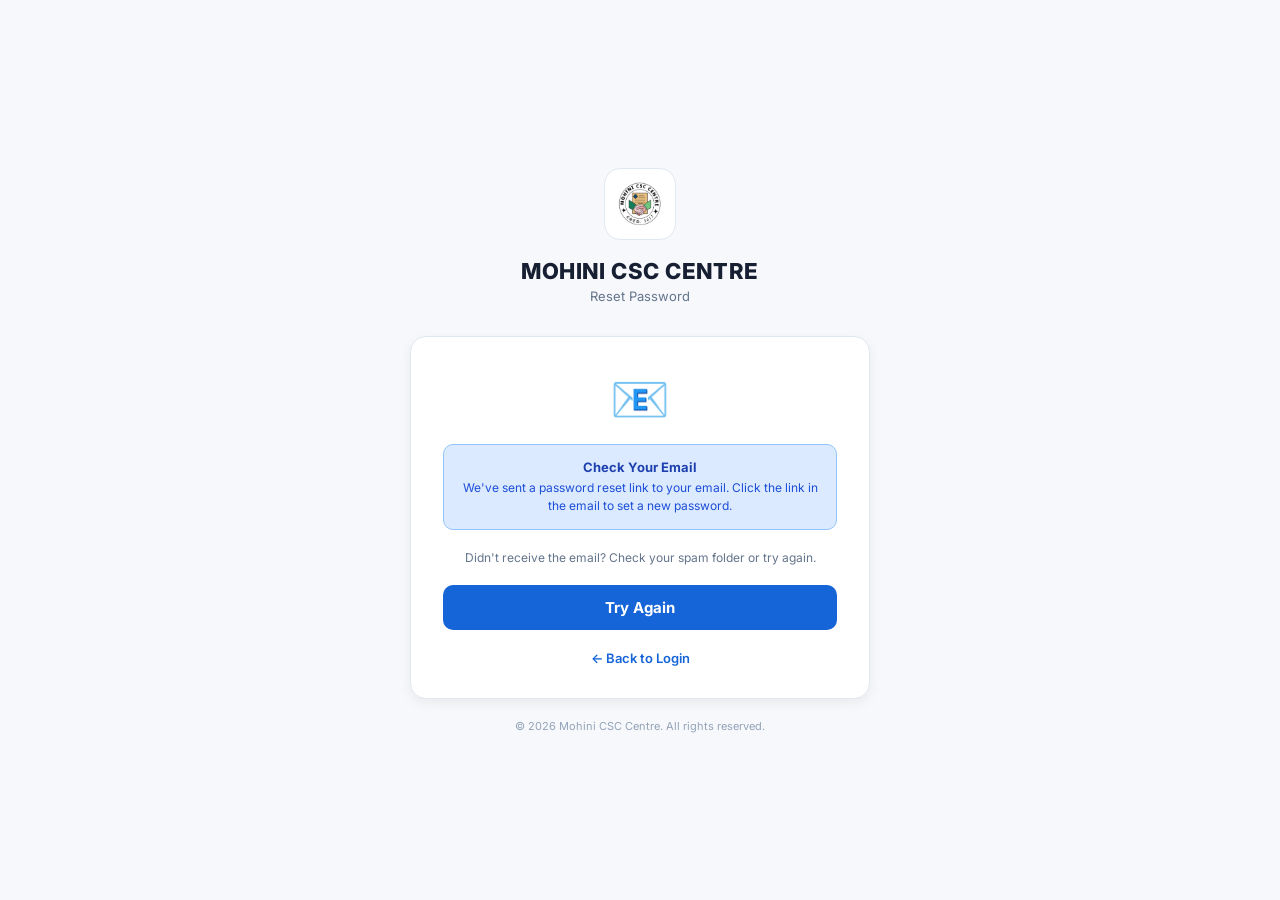
<file: reset-password.html>
<!DOCTYPE html>
<html lang="en">
<head>
  <meta charset="utf-8">
  <meta name="viewport" content="width=device-width, initial-scale=1">
  <title>Mohini CSC Centre — Reset Password</title>
  <link rel="preconnect" href="https://fonts.googleapis.com">
  <link rel="preconnect" href="https://fonts.gstatic.com" crossorigin>
  <link href="https://fonts.googleapis.com/css2?family=Inter:wght@400;500;600;700;800&display=swap" rel="stylesheet">
  <style>
    *{box-sizing:border-box;margin:0;padding:0}
    body{font-family:'Inter',system-ui,sans-serif;background:#f6f8fb;color:#172033;min-height:100vh;display:flex;align-items:center;justify-content:center;padding:20px}
    .login-wrapper{width:100%;max-width:460px}
    .login-brand{text-align:center;margin-bottom:32px}
    .login-brand img{width:72px;height:72px;object-fit:contain;margin:0 auto 14px;border-radius:16px;background:#fff;padding:10px;border:1px solid #e2e8f0}
    .login-brand h1{font-size:22px;font-weight:800;color:#172033;letter-spacing:.02em}
    .login-brand p{font-size:13px;color:#64748b;margin-top:4px}
    .login-card{background:#fff;border:1px solid #e2e8f0;border-radius:16px;padding:32px;box-shadow:0 4px 12px rgba(0,0,0,.06);text-align:center}
    .btn{width:100%;padding:13px;border:none;border-radius:10px;font-size:15px;font-weight:700;cursor:pointer;transition:all .15s;font-family:inherit}
    .btn-primary{background:#1665d8;color:#fff}
    .btn-primary:hover{background:#0f4faa;box-shadow:0 4px 12px rgba(22,101,216,.3)}
    .back-link{text-align:center;margin-top:20px;font-size:13px;color:#64748b}
    .back-link a{color:#1665d8;font-weight:600;text-decoration:none}
    .back-link a:hover{text-decoration:underline}
    .icon{font-size:48px;margin-bottom:16px}
    .info-box{background:#dbeafe;border:1px solid #93c5fd;border-radius:10px;padding:14px 16px;margin-bottom:20px}
    .info-box b{font-size:13px;color:#1e40af;display:block;margin-bottom:4px}
    .info-box p{font-size:12px;color:#1d4ed8;line-height:1.5}
    @media(max-width:480px){.login-card{padding:24px 20px}}
  </style>
</head>
<body>
  <div class="login-wrapper">
    <div class="login-brand">
      <img src="logo.png" alt="Mohini CSC Centre">
      <h1>MOHINI CSC CENTRE</h1>
      <p>Reset Password</p>
    </div>

    <div class="login-card">
      <div class="icon">📧</div>
      <div class="info-box">
        <b>Check Your Email</b>
        <p>We've sent a password reset link to your email. Click the link in the email to set a new password.</p>
      </div>
      <p style="font-size:12px;color:#64748b;margin-bottom:20px">
        Didn't receive the email? Check your spam folder or try again.
      </p>
      <button class="btn btn-primary" onclick="window.location.href='forgot-password.html'">Try Again</button>
      <p class="back-link"><a href="login.html">← Back to Login</a></p>
    </div>

    <p style="text-align:center;font-size:11px;color:#94a3b8;margin-top:20px">© 2026 Mohini CSC Centre. All rights reserved.</p>
  </div>
</body>
</html>
</file>
